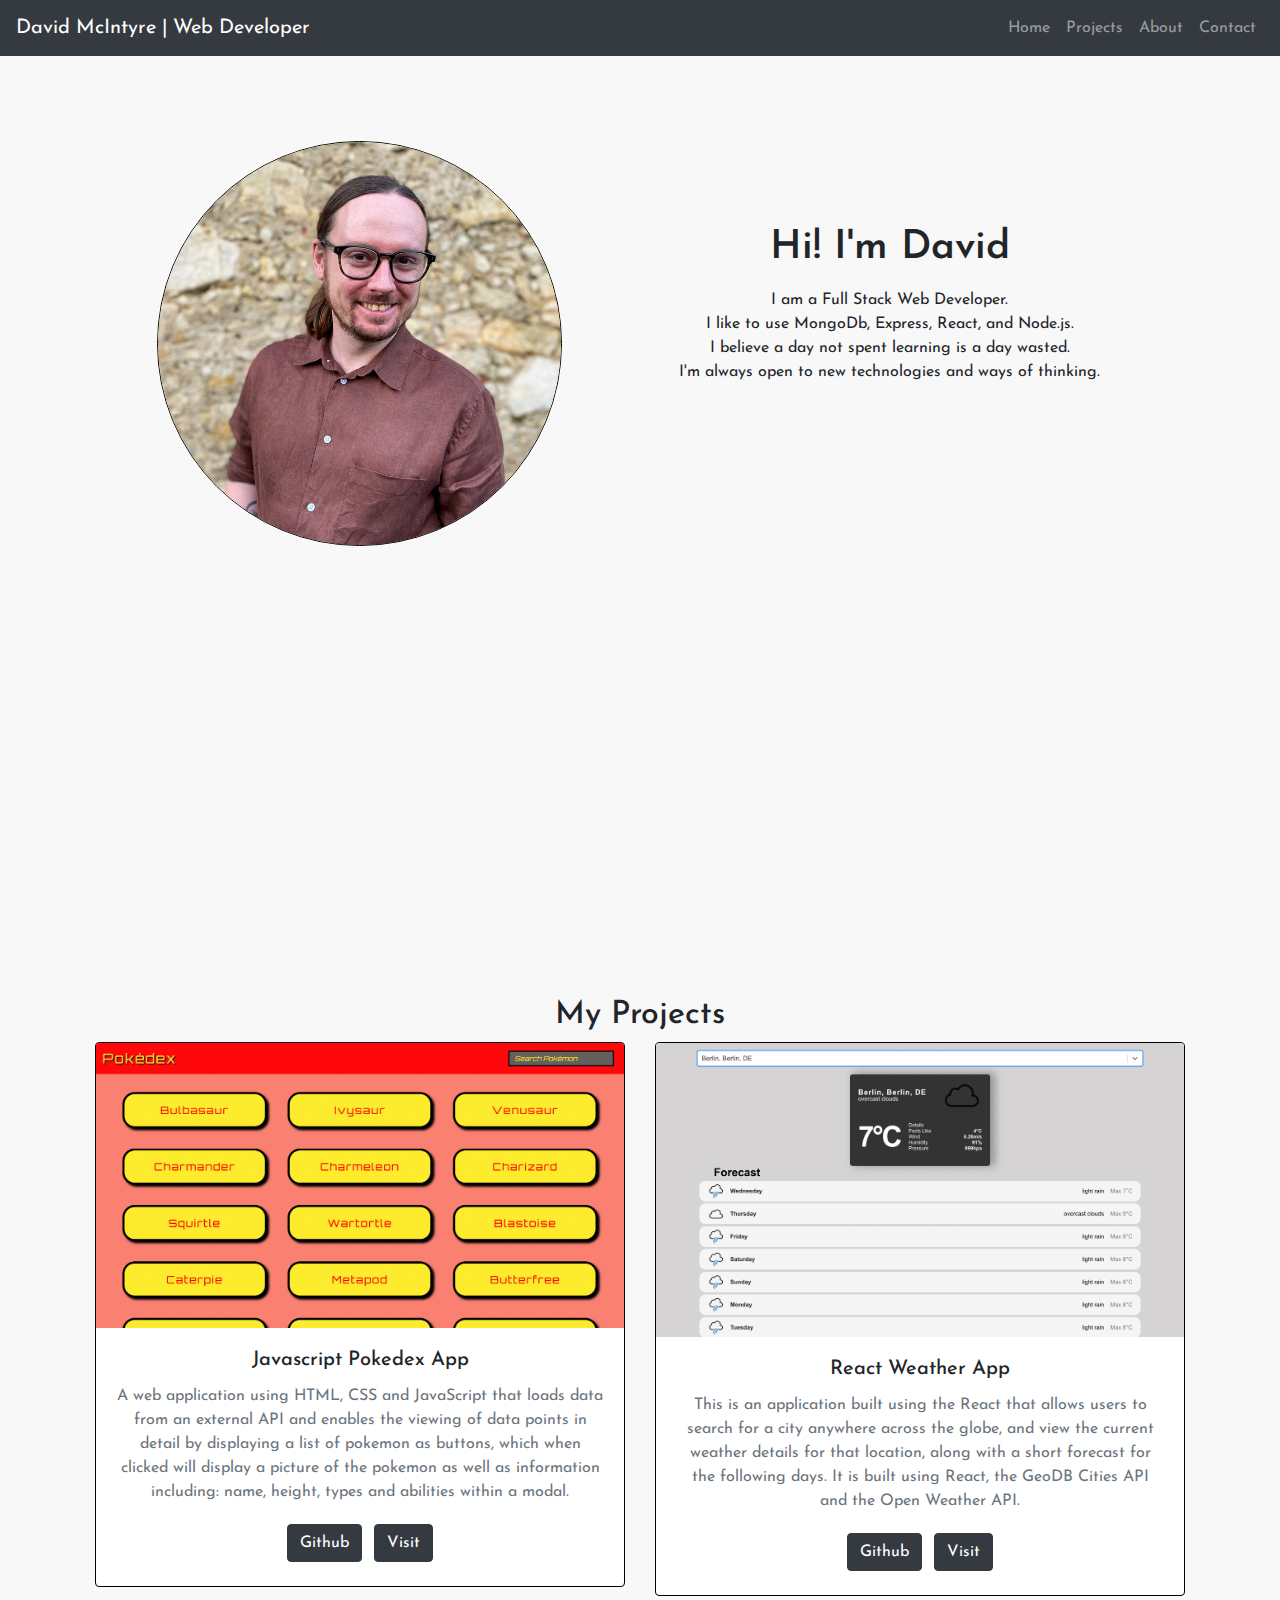
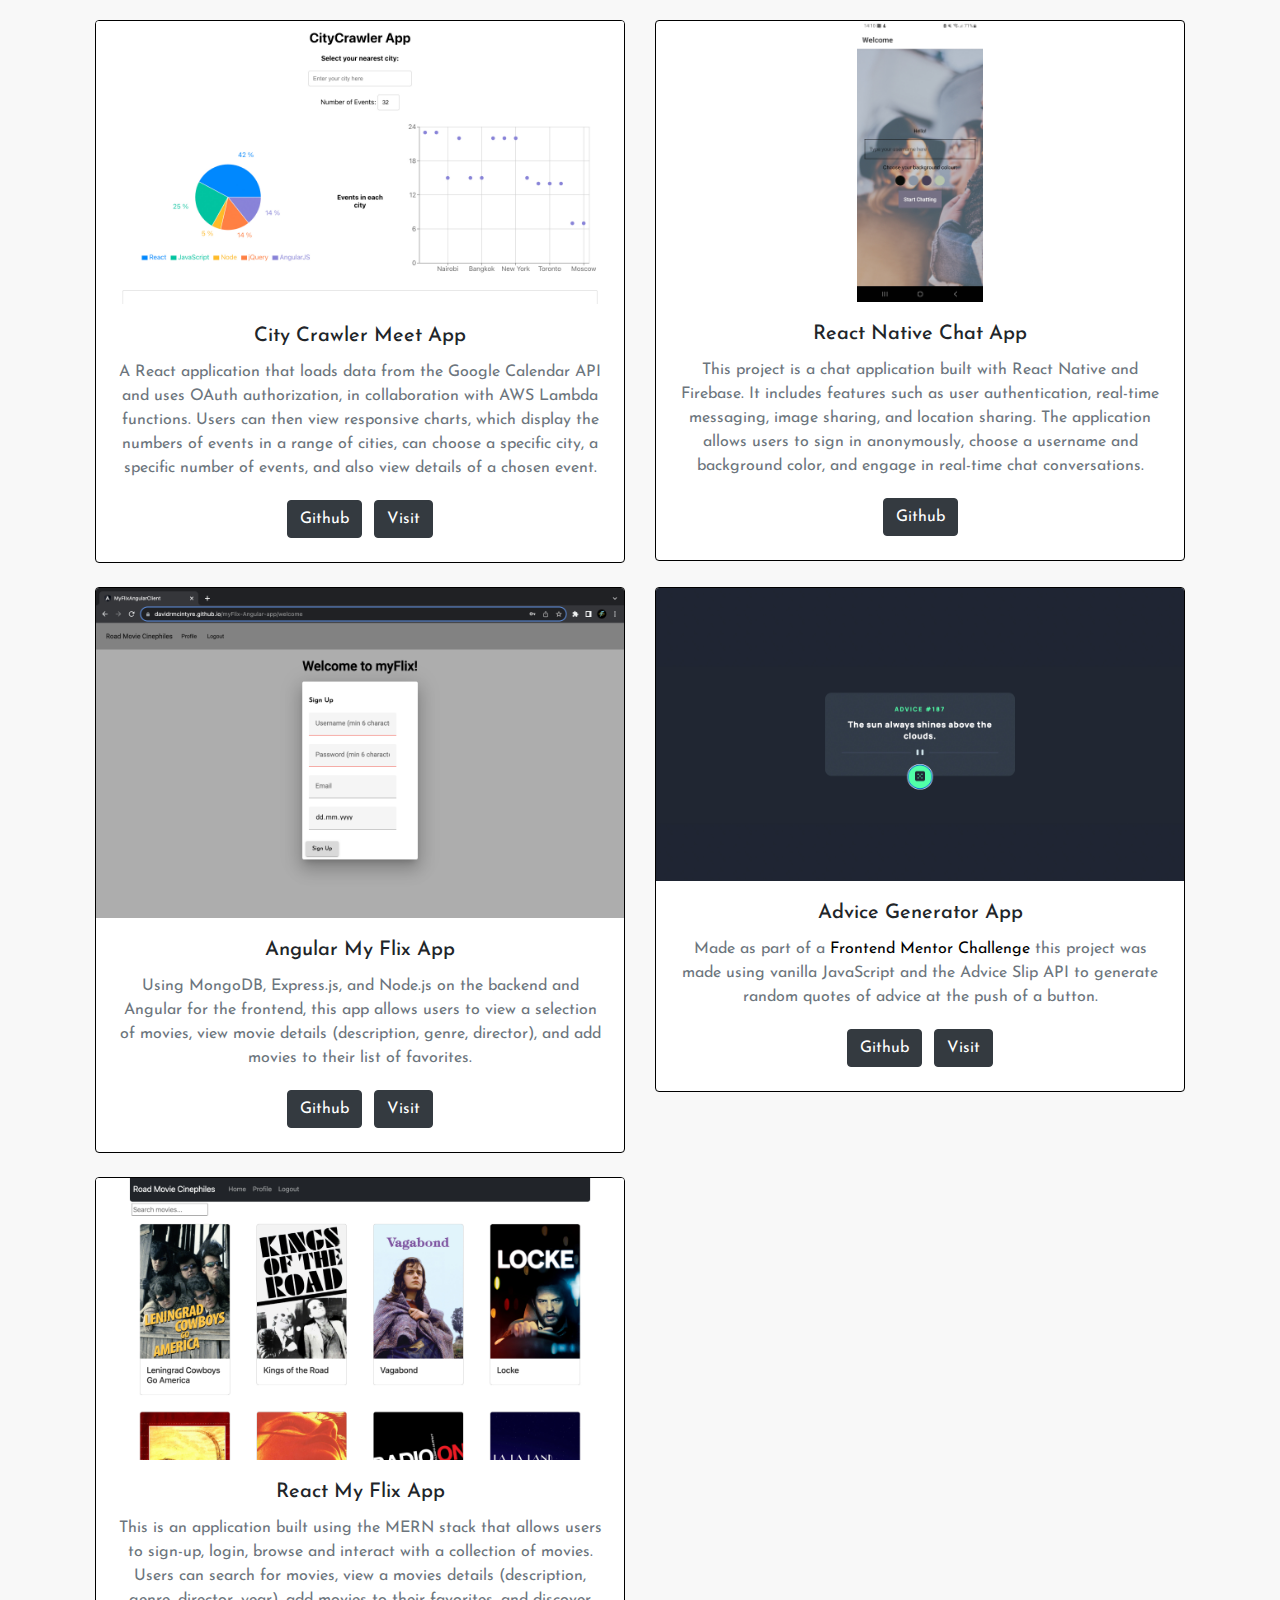
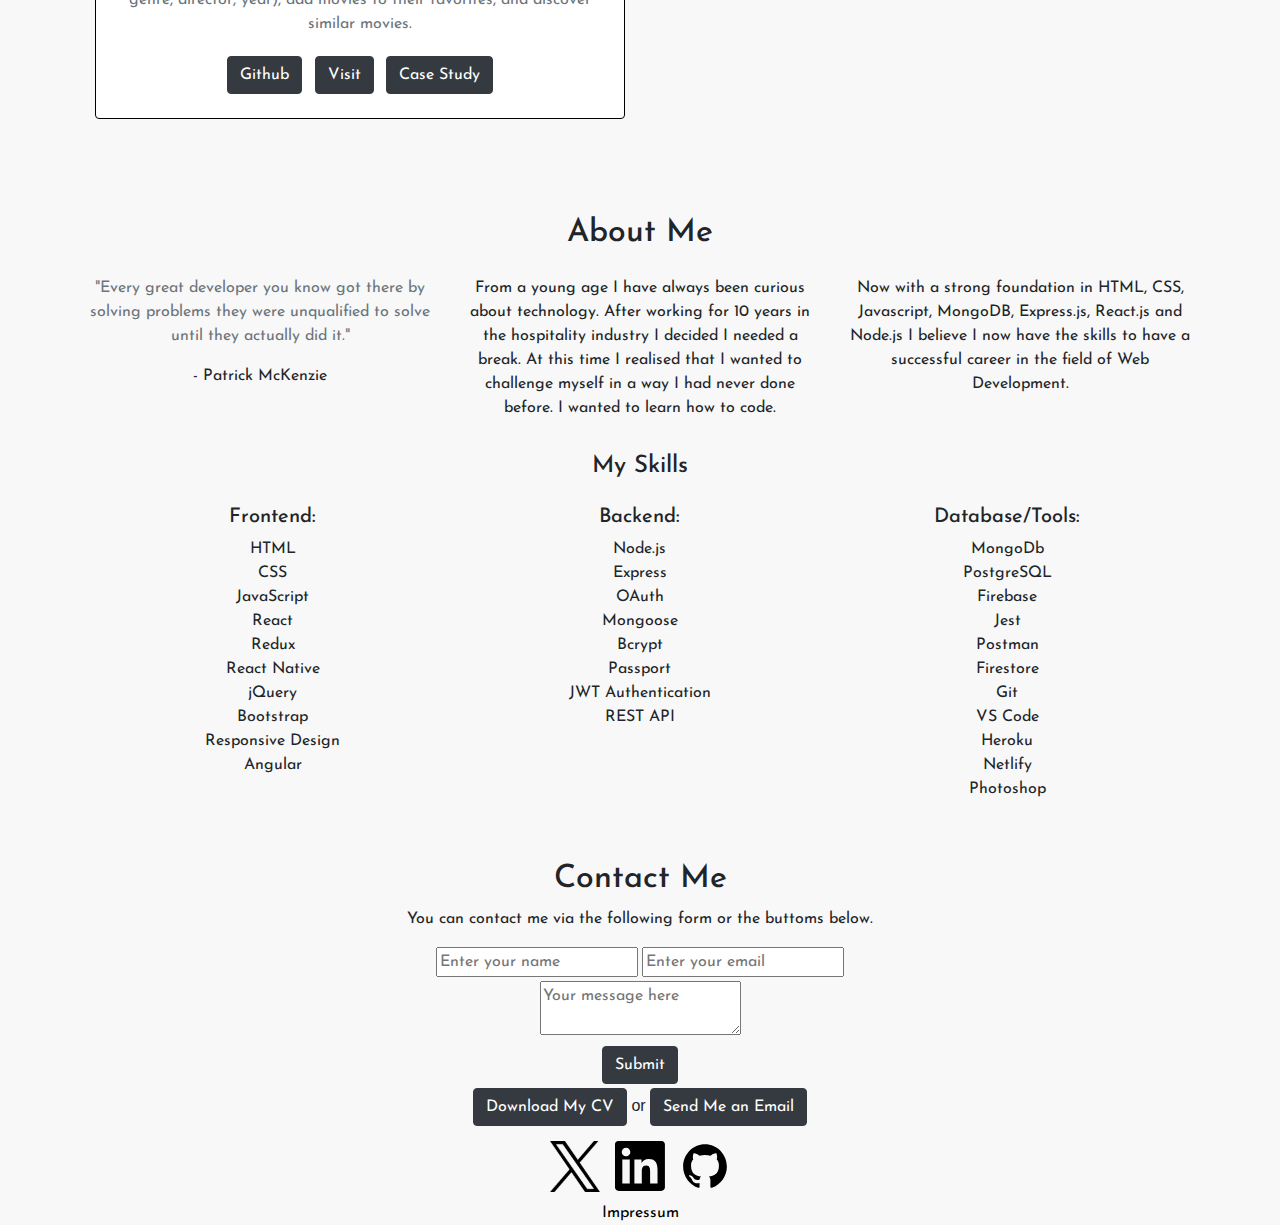
<file: index.html>
<!DOCTYPE html>
<html lang="en">

<head>
  <meta charset="UTF-8">
  <meta name="viewport" content="width=device-width, initial-scale=1.0">
  <title>David McIntyre</title>
  <!-- Bootstrap CSS -->
  <link rel="stylesheet" href="https://stackpath.bootstrapcdn.com/bootstrap/4.5.2/css/bootstrap.min.css">
  <!-- Custom CSS -->
  <link rel="stylesheet" href="./styles.css">
  <meta name="google-site-verification" content="mtaK0MeHCFmh29UxHdyf7rHEv87R1Yg4WNw_r8bKX0g" />
</head>

<body>

  <!-- Navbar -->

  <nav class="navbar navbar-expand-lg navbar-dark bg-dark">
    <a class="navbar-brand text-sm" href="index.html">David McIntyre | Web Developer</a>
    <button class="navbar-toggler ml-auto" type="button" data-toggle="collapse" data-target="#navbarNav"
      aria-controls="navbarNav" aria-expanded="false" aria-label="Toggle navigation">
      <span class="navbar-toggler-icon"></span>
    </button>
    <div class="collapse navbar-collapse" id="navbarNav">
      <ul class="navbar-nav ml-auto">
        <li class="nav-item">
          <a class="nav-link" href="#home">Home</a>
        </li>
        <li class="nav-item">
          <a class="nav-link" href="#projects">Projects</a>
        </li>
        <li class="nav-item">
          <a class="nav-link" href="#about">About</a>
        </li>
        <li class="nav-item">
          <a class="nav-link" href="#contact">Contact</a>
        </li>
      </ul>
    </div>
  </nav>

  <main>

    <!-- Home Section -->

    <section class="container" id="home">
      <div class="text-center">
        <div class="row">
          <div class="col-md-6 m-1">
            <img src="img/profile-photo-2-2.jpg" alt="Profile Picture" class="img-fluid w-75 profile-image">
          </div>
          <div class="col-md-5 m-1">
            <h1 class="p-2 home-text">Hi! I'm David</h1>
            <p class="mt-1">I am a Full Stack Web Developer. <br>
              I like to use MongoDb, Express, React, and Node.js. <br>
              I believe a day not spent learning is a day wasted. <br>
              I'm always open to new technologies and ways of thinking.
            </p>
          </div>
        </div>
      </div>
    </section>

    <!-- Projects Section-->

    <section class="container" id="projects">
      <h2 class="text-center">My Projects</h2>
      <div class="row">
        <div class="col-md-6">
          <div class="card mb-4 project-border">
            <div class="carousel-inner">
              <div class="carousel-item active">
                <img src="img/PokedexAppImages/Desktop-interface copy.jpg" class="card-img-top"
                  alt="Pokemon Javascript App">
              </div>
            </div>
            <div class="card-body text-center">
              <h5 class="card-title">Javascript Pokedex App</h5>
              <p class="card-text text-muted">A web application using HTML, CSS and JavaScript that loads data from an
                external API and enables the viewing of data points in detail by displaying a list of pokemon as
                buttons, which when clicked will display a picture of the pokemon as well as information
                including: name, height, types and abilities within a modal.</p>
              <a href="https://github.com/davidrmcintyre/Javascript-Pokedex-App/" target="_blank"
                class="btn btn-dark m-1">Github</a>
              <a href="https://davidrmcintyre.github.io/Javascript-Pokedex-App/" target="_blank"
                class="btn btn-dark m-1">Visit</a>
            </div>
          </div>
        </div>
        <div class="col-md-6">
          <div class="card mb-4 project-border">
            <div class="carousel-inner">
              <div class="carousel-item active">
                <img src="img/weather-app/view1.jpg" class="card-img-top" alt="React Weather App">
              </div>
            </div>
            <div class="card-body text-center">
              <h5 class="card-title">React Weather App</h5>
              <p class="card-text text-muted">This is an application built using the React that allows users to search
                for a city anywhere across the globe,
                and view the current weather details for that location, along with a short forecast for the following
                days. It is built using React, the GeoDB Cities API and the Open Weather API.
              </p>
              <a href="https://github.com/davidrmcintyre/react-weather-app" class="btn btn-dark m-1"
                target="_blank">Github</a>
              <a href="https://david-weather-app-react.netlify.app/" class="btn btn-dark m-1" target="_blank">Visit</a>
            </div>
          </div>
        </div>
      </div>
      <div class="row">
        <div class="col-md-6">
          <div class="card mb-4 project-border">
            <img src="img/CityCrawlerImages/Screenshot 2023-06-29 at 11.08.10-2.jpg" class="card-img-top"
              alt="React Meet App Slide 1">
            <div class="card-body text-center">
              <h5 class="card-title">City Crawler Meet App</h5>
              <p class="card-text text-muted">A React application that loads data from the Google Calendar API and uses
                OAuth
                authorization, in collaboration with AWS Lambda functions. Users can then view responsive charts,
                which display the numbers of events in a range of cities, can choose a specific city, a specific
                number of events, and also view details of a chosen event.</p>
              <a href="https://github.com/davidrmcintyre/meet-app" target="_blank" class="btn btn-dark m-1">Github</a>
              <a href="https://davidrmcintyre.github.io/meet-app/" target="_blank" class="btn btn-dark m-1">Visit</a>
            </div>
          </div>
        </div>
        <div class="col-md-6">
          <div class="card mb-4 project-border">
            <div class="d-flex justify-content-center align-items-center">
              <img src="img/chat-app-img/Screenshot_20230717_141042_Expo Go.jpg" class="card-img-top chat-img"
                alt="React Native Chat App">
            </div>
            <div class="card-body text-center">
              <h5 class="card-title">React Native Chat App</h5>
              <p class="card-text text-muted">This project is a chat application built with React Native and Firebase.
                It includes features such as user authentication, real-time messaging, image sharing, and location
                sharing. The application allows users to sign in anonymously, choose a username and background color,
                and engage in real-time chat conversations.</p>
              <a href="https://github.com/davidrmcintyre/chat-app" target="_blank" class="btn btn-dark m-1">Github</a>
            </div>
          </div>
        </div>
      </div>
      <div class="row">
        <div class="col-md-6">
          <div class="card mb-4 project-border">
            <img src="img/myFlixAngular/sign-up-view.jpg" class="card-img-top" alt="MyFlix Angular App">
            <div class="card-body text-center">
              <h5 class="card-title">Angular My Flix App</h5>
              <p class="card-text text-muted">Using MongoDB, Express.js, and Node.js on the backend and Angular for the
                frontend, this app allows users to view a selection of movies, view movie details (description, genre,
                director), and add movies to their list of favorites.</p>
              <a href="https://github.com/davidrmcintyre/myFlix-Angular-client" target="_blank"
                class="btn btn-dark m-1">Github</a>
              <a href="https://davidrmcintyre.github.io/myFlix-Angular-app/welcome" target="_blank"
                class="btn btn-dark m-1">Visit</a>
            </div>
          </div>
        </div>
        <div class="col-md-6">
          <div class="card mb-4 project-border">
            <div class="d-flex justify-content-center align-items-center">
              <img src="img/advice-app/view1.jpg" class="card-img-top" alt="Advice App">
            </div>
            <div class="card-body text-center">
              <h5 class="card-title">Advice Generator App</h5>
              <p class="card-text text-muted">Made as part of a <a
                  href="https://www.frontendmentor.io/challenges/advice-generator-app-QdUG-13db" target="_blank"
                  class="text-link">
                  Frontend Mentor Challenge</a> this project was made using vanilla JavaScript and the Advice Slip API
                to generate random quotes of advice at the push of a button.</p>
              <a href="https://github.com/davidrmcintyre/advice-generator-app" target="_blank"
                class="btn btn-dark m-1">Github</a>
              <a href="https://davidrmcintyre.github.io/advice-generator-app/" target="_blank"
                class="btn btn-dark m-1">Visit</a>
            </div>
          </div>
        </div>
      </div>
      <div class="row">
        <div class="col-md-6">
          <div class="card mb-4 project-border">
            <div class="carousel-inner">
              <div class="carousel-item active">
                <img src="img/RoadMovieCinephilesImages/Screenshot 2023-06-27 at 13.34.39.jpg" class="card-img-top"
                  alt="React App">
              </div>
            </div>
            <div class="card-body text-center">
              <h5 class="card-title">React My Flix App</h5>
              <p class="card-text text-muted">This is an application built using the MERN stack that allows users to
                sign-up,
                login, browse and interact with a collection of movies. Users can search for movies, view a movies
                details (description, genre, director, year), add movies to their favorites, and discover similar
                movies.
              </p>
              <a href="https://github.com/davidrmcintyre/myFlix-client" class="btn btn-dark m-1"
                target="_blank">Github</a>
              <a href="https://roadmoviecinephiles.netlify.app/" class="btn btn-dark m-1" target="_blank">Visit</a>
              <a href="./case-studies/myFlixReactCase.html" class="btn btn-dark m-1">Case Study</a>
            </div>
          </div>
        </div>
      </div>
    </section>

    <!-- About Me Section-->

    <section class="container mt-1" id="about">
      <h2 class="text-center p-3">About Me</h2>
      <div class="row">
        <div class="col-sm-10 col-md-4 mx-auto">
          <p class="text-muted">"Every great developer you know got there by solving problems they were unqualified to
            solve until they actually did it."</p>
          <p>- Patrick McKenzie</p>
        </div>
        <div class="col-sm-10 col-md-4 mx-auto">
          <p>From a young age I have always been curious about technology. After working for 10 years in the hospitality
            industry I decided I needed a break. At this time I realised that I wanted to challenge myself in a way I
            had never done before. I wanted to learn how to code.</p>
        </div>
        <div class="col-sm-10 col-md-4 mx-auto">
          <p>Now with a strong foundation in HTML, CSS, Javascript, MongoDB, Express.js, React.js and Node.js I believe
            I now have the skills to have a successful career in the field of Web Development.</p>
        </div>
      </div>
      <h4 class="text-center m-3">My Skills</h4>
      <div class="row m-1 mt-4">
        <div class="col-md-4">
          <h5>Frontend:</h5>
          <p>HTML<br>CSS<br>JavaScript<br>React<br>Redux<br>React Native<br>jQuery<br>Bootstrap<br>Responsive
            Design<br>Angular<br></p>
        </div>
        <div class="col-md-4">
          <h5>Backend:</h5>
          <p>Node.js<br>Express<br>OAuth<br>Mongoose<br>Bcrypt<br>Passport<br>JWT Authentication<br>REST API</p>
        </div>
        <div class="col-md-4">
          <h5>Database/Tools:</h5>
          <p>MongoDb<br>PostgreSQL<br>Firebase<br>Jest<br>Postman<br>Firestore<br>Git<br>VS
            Code<br>Heroku<br>Netlify<br>Photoshop</p>
        </div>
      </div>
    </section>

    <!-- Contact Section -->

    <section class="container mt-4 mx-auto" id="contact">
      <div>
        <h2 class="text-center">Contact Me</h2>
      </div>
      <div class="row mx-auto">
        <div class="col">
          <p>You can contact me via the following form or the buttoms below.</p>
        </div>
      </div>
      <div class="row mx-auto">
        <div class="col text center mx-auto">
          <form action="https://formsubmit.co/davidrobert.mcintyre@gmail.com" method="POST"
            enctype="multipart/form-data" class="mx-auto text-center">
            <input type="text" name="name" placeholder="Enter your name" required>
            <input type="email" name="email" placeholder="Enter your email" required>
            <div class="col text-center mt-1 mb-1">
              <textarea name="message" placeholder="Your message here" required></textarea>
            </div>
            <button class="btn btn-dark mb-1" type="submit">Submit</button>
          </form>



        </div>
      </div>
      <div class="btn-container text-center mx-auto">
        <a href="files/david-mcintyre-cv.pdf" class="btn btn-dark" download>Download My CV</a><span> or </span>
        <a href="mailto:davidrobert.mcintyre@gmail.com" class="btn btn-dark text">Send Me an Email</a>
      </div>
    </section>
  </main>

  <!-- Footer -->

  <footer>
    <div class="social-container m-1">
      <div>
        <a href="https://twitter.com/davidrobertmci" target="_blank"><img src="img/logo-black.png" alt="X logo"
            class="img"> </a>
        <a href="https://www.linkedin.com/in/davidrobertmcintyre/" target="_blank"><img
            src="img/5305157_connection_linkedin_network_linkedin_logo_icon copy.svg" alt="LinkedIn logo" class="img">
        </a>
        <a href="https://github.com/davidrmcintyre" target="_blank"><img src="img/211904_social_github_icon copy.svg"
            alt="Github logo" class="img"> </a>
      </div>
    </div>
    <div class="row">
      <div class="text-center mt-1 col">
        <a href="impressum.html" class="impressum">Impressum</a>
      </div>
    </div>
  </footer>


  <!-- Bootstrap JS -->
  <script src="https://code.jquery.com/jquery-3.6.0.min.js"></script>
  <script src="https://stackpath.bootstrapcdn.com/bootstrap/4.5.2/js/bootstrap.min.js"></script>
  <!-- Custom JS -->
  <script src="scripts.js"></script>
</body>

</html>
</file>
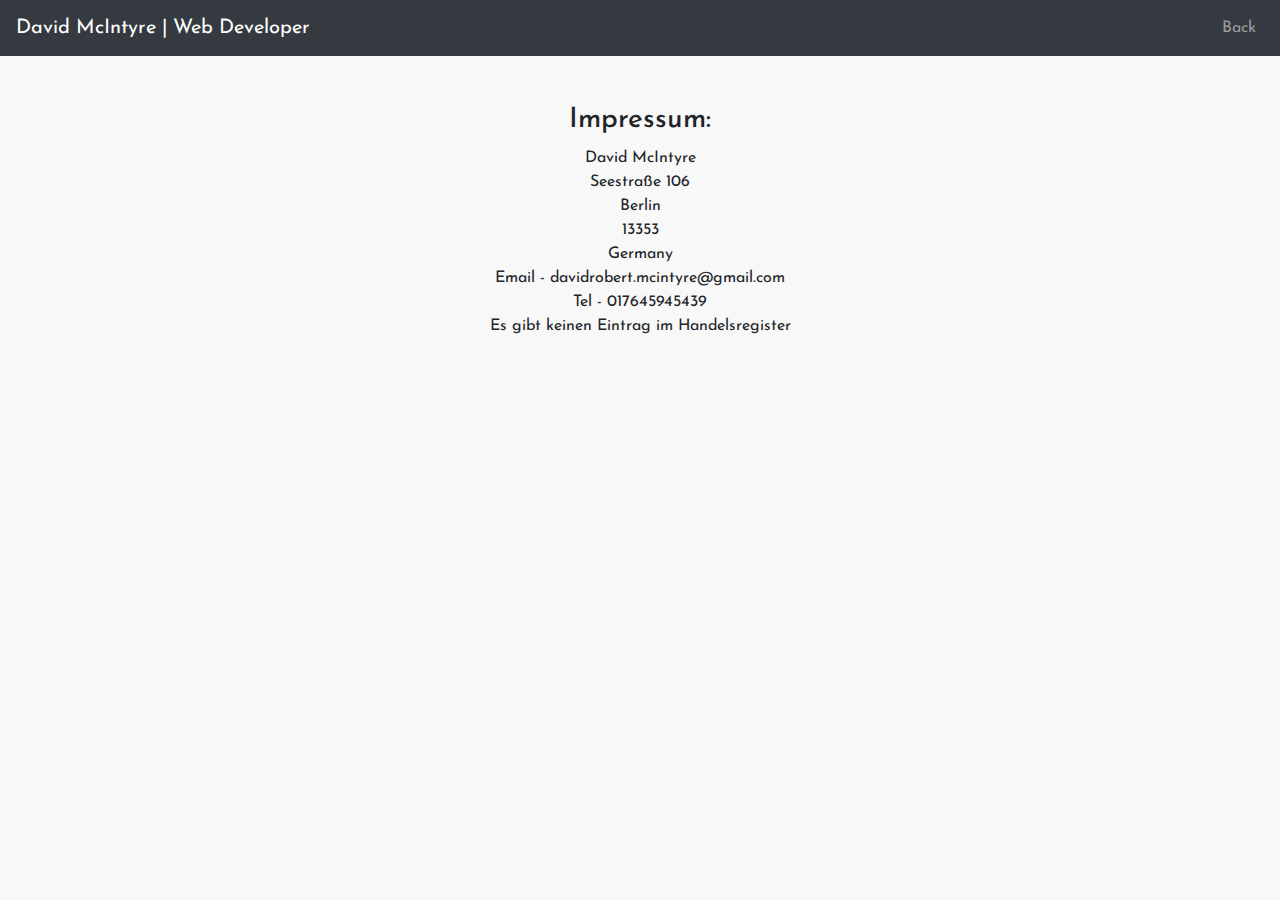
<file: impressum.html>
<!DOCTYPE html>
<html lang="en">
   <head>
    <meta charset="UTF-8">
    <meta name="viewport" content="width=device-width, initial-scale=1.0">
    <title>David McIntyre Impressum</title>
    <!-- Bootstrap CSS -->
    <link rel="stylesheet" href="https://stackpath.bootstrapcdn.com/bootstrap/4.5.2/css/bootstrap.min.css">
    <!-- Custom CSS -->
    <link rel="stylesheet" href="./styles.css">
   </head> 
   <body>
       <!-- Navbar -->
 <nav class="navbar navbar-expand-lg navbar-dark bg-dark">
    <a class="navbar-brand text-sm" href="index.html">David McIntyre | Web Developer</a>
    <div id="navbarNav">
        <ul class="navbar-nav ml-auto">
            <li class="nav-item">
                <a class="nav-link" href="./index.html">Back</a>
            </li>
        </ul>
      </div>
      </nav>
      <main class="container">
          <div class="mt-5">
              <h3 class="text-center">Impressum:</h3>
          </div>
          <div class="row">
              <div class="col">
                <p class="text-center"> David McIntyre <br>
                    Seestraße 106 <br>
                    Berlin <br>
                    13353 <br>
                    Germany <br>
                    Email - davidrobert.mcintyre@gmail.com <br>
                    Tel - 017645945439 <br>
                    Es gibt keinen Eintrag im Handelsregister
                </p>
              </div>
          </div>
      </main>
   </body>
</html>
</file>
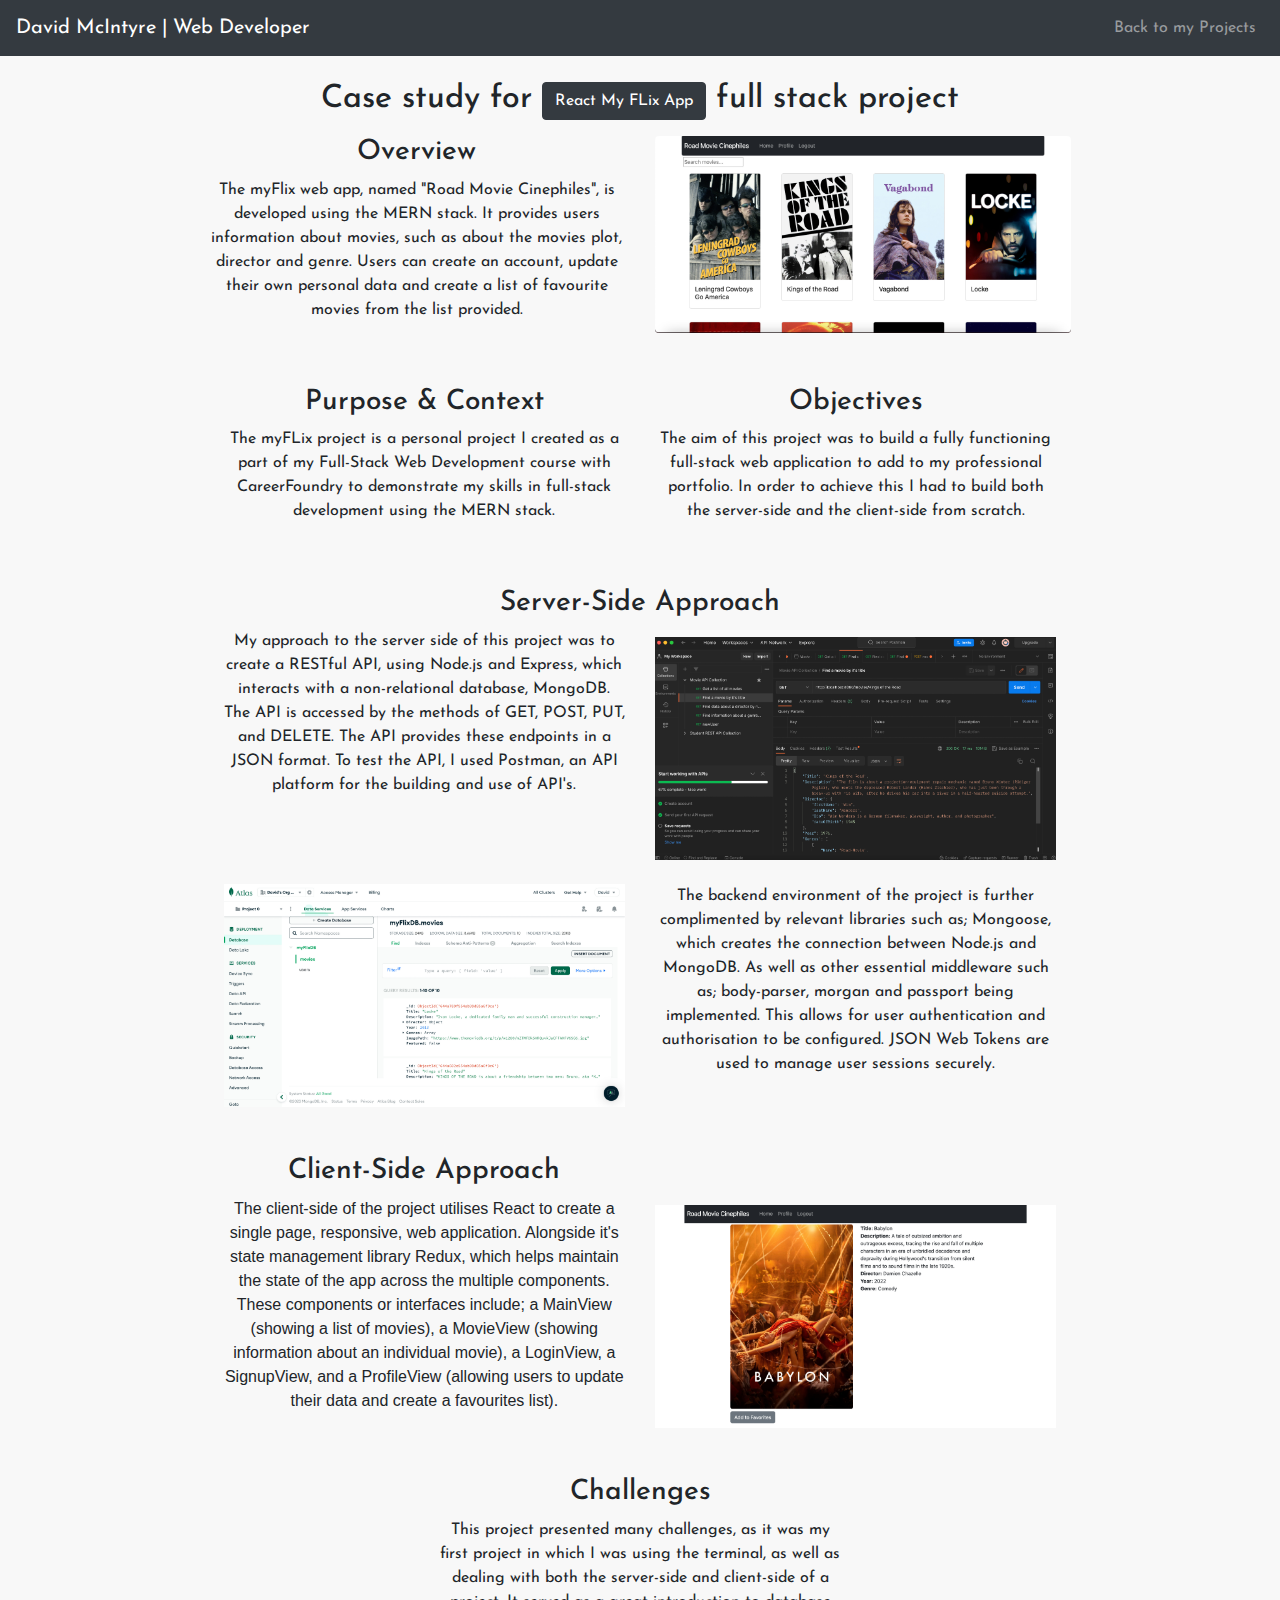
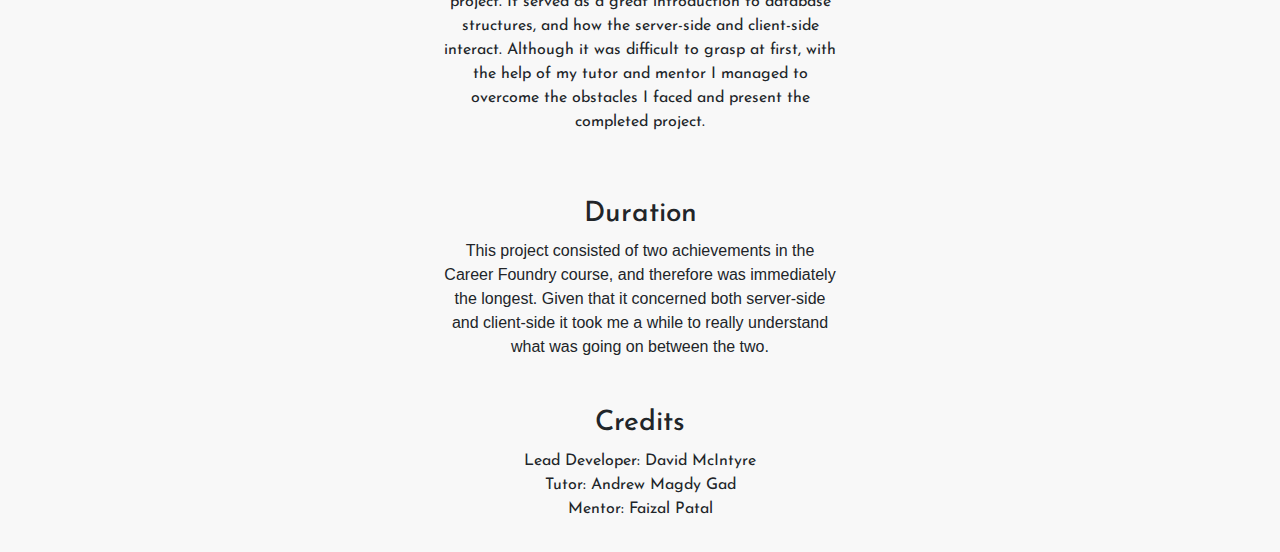
<file: case-studies/myFlixReactCase.html>
<!DOCTYPE html>
<html lang="en">
    <head>
        <meta charset="UTF-8">
        <meta name="viewport" content="width=device-width, initial-scale=1.0">
        <!-- Bootstrap CSS -->
        <link rel="stylesheet" href="https://stackpath.bootstrapcdn.com/bootstrap/4.5.2/css/bootstrap.min.css">
        <!-- Custom CSS -->
        <link rel="stylesheet" href="../styles.css">
        <title>myFlix Case Study</title>
    </head>
    <body class="custom-container">
        <header>
            <nav class="navbar navbar-expand-lg navbar-dark bg-dark">
                <a class="navbar-brand text-sm" href="https://github.com/davidrmcintyre">David McIntyre | Web Developer</a>
                <button class="navbar-toggler ml-auto" type="button" data-toggle="collapse" data-target="#navbarNav"
                    aria-controls="navbarNav" aria-expanded="false" aria-label="Toggle navigation">
                <span class="navbar-toggler-icon"></span>
                </button>
                <div class="collapse navbar-collapse" id="navbarNav">
                <ul class="navbar-nav ml-auto">
                    <li class="nav-item">
                        <a class="nav-link" href="../work.html">Back to my Projects</a>
                    </li>
                </ul>
                </div>
            </nav>
        </header>
        <main class="case-study container mt-4 custom-container text-center">
            <div class="row">
                <div class="case-start col mb-2">
                    <h2>Case study for <span class="btn btn-dark"><a href="https://roadmoviecinephiles.netlify.app/" target="_blank">React My FLix App</a></span> full stack project</h2>
                </div>
                <div class="row text-center">
                    <div class="col-md-6">
                        <h3>
                            Overview
                        </h3>
                        <p>
                            The myFlix web app, named "Road Movie Cinephiles", is developed using the MERN stack. 
                            It provides users information about movies, such as about the movies plot, director and genre.
                            Users can create an account, update their own personal data and create a list of favourite movies from the list provided.
                        </p>
                    </div>
                    <div class="col-md-6">
                        <img src="../img/RoadMovieCinephilesImages/home.jpg" class="case-img rounded">
                    </div>
                </div>
            </div>
            <div class="row mt-5">
                <div class="col-md-6">
                    <h3>Purpose & Context</h3>
                    <p>The myFLix project is a personal project I created as a part of my Full-Stack Web Development course with CareerFoundry to demonstrate my skills in full-stack development using the MERN stack.</p>
                </div>
                <div class="col-md-6">
                    <h3>Objectives</h3>
                    <p>The aim of this project was to build a fully functioning full-stack web application to add to my professional portfolio.
                        In order to achieve this I had to build both the server-side and the client-side from scratch.
                    </p>
                </div>
            </div>
            <div class="row mt-5">
                <div class="col text-center">
                    <h3>Server-Side Approach</h3>
                </div>
            </div>
            <div class="row">
                <div class="col-md-6">
                    <p>
                    My approach to the server side of this project was to create a RESTful API, using Node.js and Express,
                    which interacts with a non-relational database, MongoDB. The API is accessed by the methods of GET, POST, PUT, and DELETE.
                    The API provides these endpoints in a JSON format. To test the API, I used Postman, an API platform for the building and use of API's.
                    </p>
                </div>
                <div class="col-md-6">
                    <img src="../img/case-images/postman.jpg" class="postman-img">
                </div>
            </div>
            <div class="row">
                <div class="col-md-6">
                    <img src="../img/case-images/MongoDB.jpg" class="case-img mt-4">
                </div>
                <div class="col-md-6 mt-4">
                    <p>
                        The backend environment of the project is further complimented by relevant libraries such as; Mongoose, which creates the connection between Node.js and MongoDB.
                        As well as other essential middleware such as; body-parser, morgan and passport being implemented.
                        This allows for user authentication and authorisation to be configured. JSON Web Tokens are used to manage user sessions securely.
                    </p>
                </div>
            </div>
            <div class="row">
                <div class="col-md-6 text-center mt-5">
                    <h3>Client-Side Approach</h3>
                </div>
            </div>
            <div class="row">
                <div class="col-md-6">
                    The client-side of the project utilises React to create a single page, responsive, web application.
                    Alongside it's state management library Redux, which helps maintain the state of the app across the multiple components.
                    These components or interfaces include; a MainView (showing a list of movies), a MovieView (showing information about an individual movie),
                    a LoginView, a SignupView, and a ProfileView (allowing users to update their data and create a favourites list).
                </div>
                <div class="col-md-6">
                    <img src="../img/case-images/movie-view.jpg" class="case-img mt-2">
                </div>
            </div>
            <div class="row">
                <div class="col-md-6 mx-auto mt-5">
                    <h3>Challenges</h3>
                </div>
            </div>
            <div class="row">
                <div class="col-md-6 mx-auto">
                    <p>
                        This project presented many challenges, as it was my first project in which I was using the terminal, as well as dealing with both the server-side
                        and client-side of a project. It served as a great introduction to database structures, and how the server-side and client-side
                        interact. Although it was difficult to grasp at first, with the help of my tutor and mentor I managed to overcome the obstacles 
                        I faced and present the completed project.
                    </p>
                </div>
            </div>
            <div class="row mt-5">
                <div class="col-md-6 mx-auto">
                    <h3>Duration</h3>
                </div>
            </div>
            <div class="row">
                <div class="col-md-6 mx-auto">
                    This project consisted of two achievements in the Career Foundry course, and therefore was immediately the longest. 
                    Given that it concerned both server-side and client-side it took me a while to really understand what was going on between the two.
                </div>
            </div>
            <div class="row mt-5">
                <div class="col-md-6 mx-auto">
                    <h3>Credits</h3>
                </div>
            </div>
            <div class="row">
                <div class="col-md-6 mx-auto">
                    <p>Lead Developer: David McIntyre<br>
                    Tutor: Andrew Magdy Gad <br>
                    Mentor: Faizal Patal</p>
                </div>
            </div>
        </main>
        <script src="https://code.jquery.com/jquery-3.6.0.min.js"></script>
        <script src="https://stackpath.bootstrapcdn.com/bootstrap/4.5.2/js/bootstrap.min.js"></script>
    </body>
</html>
</file>
<file: styles.css>
@import url('https://fonts.googleapis.com/css2?family=Josefin+Sans:wght@200;400;600&display=swap');

body {
  margin: 0;
  padding: 0;
  overflow-y: scroll;
  background-color: #f8f8f8;
}

#home {
  height: 100vh;
}

#about {
  padding: 15px;
}

#projects {
  padding: 25px;
}

.container {
  margin-bottom: 15px;
}

.navbar {
    display: flex;
    justify-content: space-between;
    align-items: center;
    position: sticky;
    overflow: hidden;
    top: 0;
    width: 100vw;
    z-index: 1000;
  }

.navbar-toggler {
    border: none;
}

a, h1, h2, h3, h4, h5, h6, p, button, label, input, textarea {
  font-family: 'Josefin Sans', sans-serif;
}

h1 {
  font-weight: 600;
}

h5 {
  text-align: center;
}

p {
  font-weight: 400;
  text-align: center;
}

.home-text {
  margin-top: 35%;
}

.profile-image {
    border-radius: 50%;
    margin-top: 15%;
    border: #000 solid 1px;
}

.project-border {
    border: 1px solid #000;
}

.chat-img{
    max-width: 24%;
}

.case-img {
  max-width: 100%;
}

.postman-img {
  max-width: 100%;
  margin-top: 2%;
}

.icon {
  max-width: 100%;
}

.express {
  position: relative;
  top: 30%;
}

.img {
  max-width: 50px;
  margin-left: 5px;
  margin-right: 5px;
}

.social-container {
  text-align: center;
}

.case-study {
  padding-left: 12%;
  padding-right: 12%;
}

a, a:hover {
  text-decoration: none;
  color: #fff;
}

.impressum, .impressum:hover {
  color: #000;
  text-align: center;
}

.form-buttons {
  text-align: center;
}

.text-link, .text-link:hover {
  color: #000;
  text-decoration: none;
}


@media (min-width: 300px) and (max-width: 700px)  {
    .home-text {
        margin-top: 0;
    }
    .profile-image {
      margin-top: 4%;
    }
    .navbar-brand,
    .navbar-nav, .nav-link {
      font-size: 12px;
    }
}

@media (min-width: 300px) and (max-width: 370px) {
    .btn-container {
      display: flex;
      flex-direction: column;
      align-items: center;
    }
    .btn-container a {
      margin-top: 5px;
      margin-bottom: 5px;
    }
    p {
      font-size: 12px;
    }
  }
</file>
